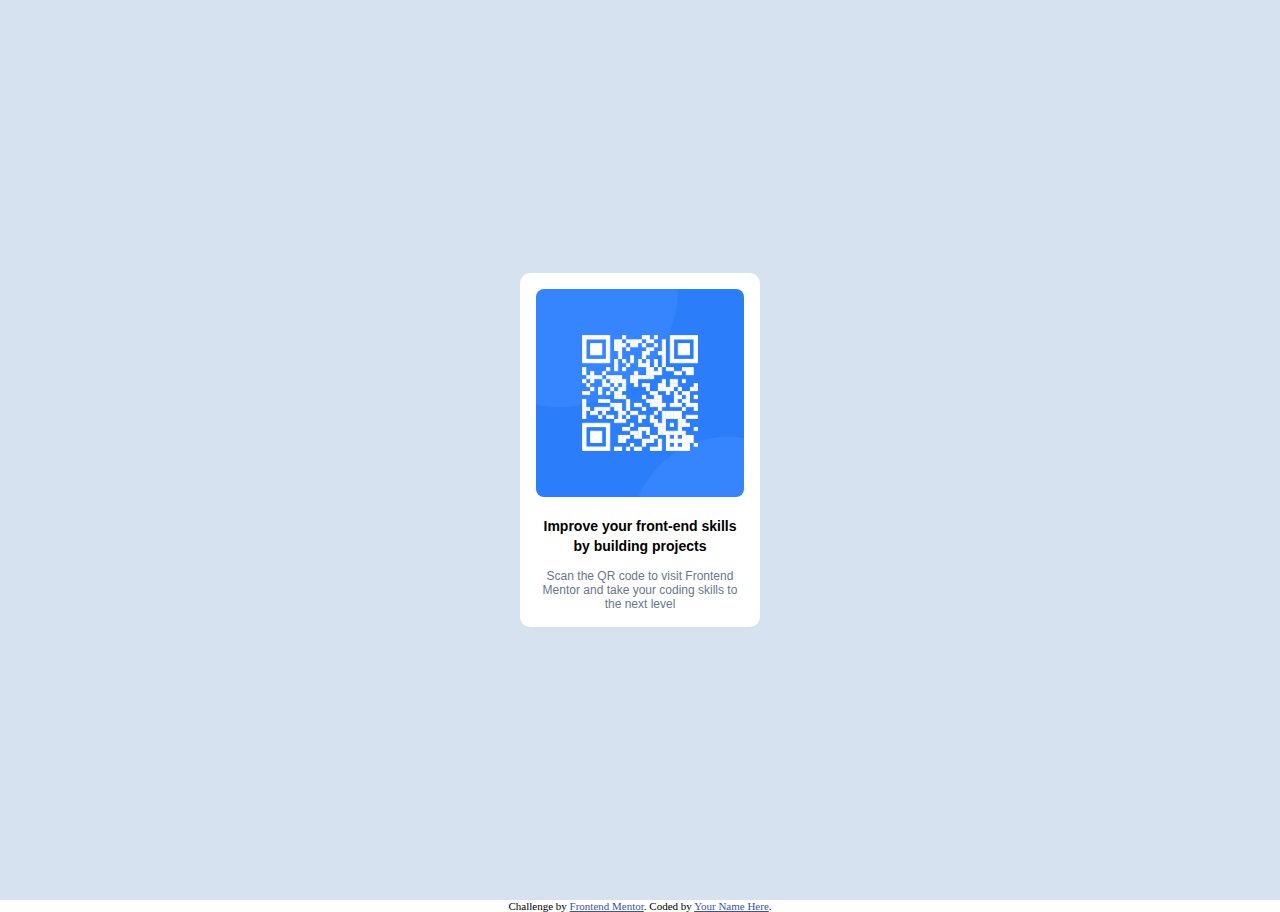
<file: qr-code-component-main/index.html>
<!DOCTYPE html>
<html lang="en">
  <head>
    <meta charset="UTF-8" />
    <meta name="viewport" content="width=device-width, initial-scale=1.0" />
    <!-- displays site properly based on user's device -->
<link rel="stylesheet" href="style.css">
    <link
      rel="icon"
      type="image/png"
      sizes="32x32"
      href="./images/favicon-32x32.png"
    />

    <title>Frontend Mentor | QR code component</title>

    <!-- Feel free to remove these styles or customise in your own stylesheet 👍 -->
    <style>
      .attribution {
        font-size: 11px;
        text-align: center;
      }
      .attribution a {
        color: hsl(228, 45%, 44%);
      }
    </style>
  </head>
  <body>
    <div id="container">
      <div id="card">
        <img src="images/image-qr-code.png" alt="" />
        <div class="content">
          <h1>Improve your front-end skills by building projects</h1>
          <p>
            Scan the QR code to visit Frontend Mentor and take your coding
            skills to the next level
          </p>
        </div>
      </div>
    </div>

    <div class="attribution">
      Challenge by
      <a href="https://www.frontendmentor.io?ref=challenge" target="_blank"
        >Frontend Mentor</a
      >. Coded by <a href="#">Your Name Here</a>.
    </div>
  </body>
</html>
</file>
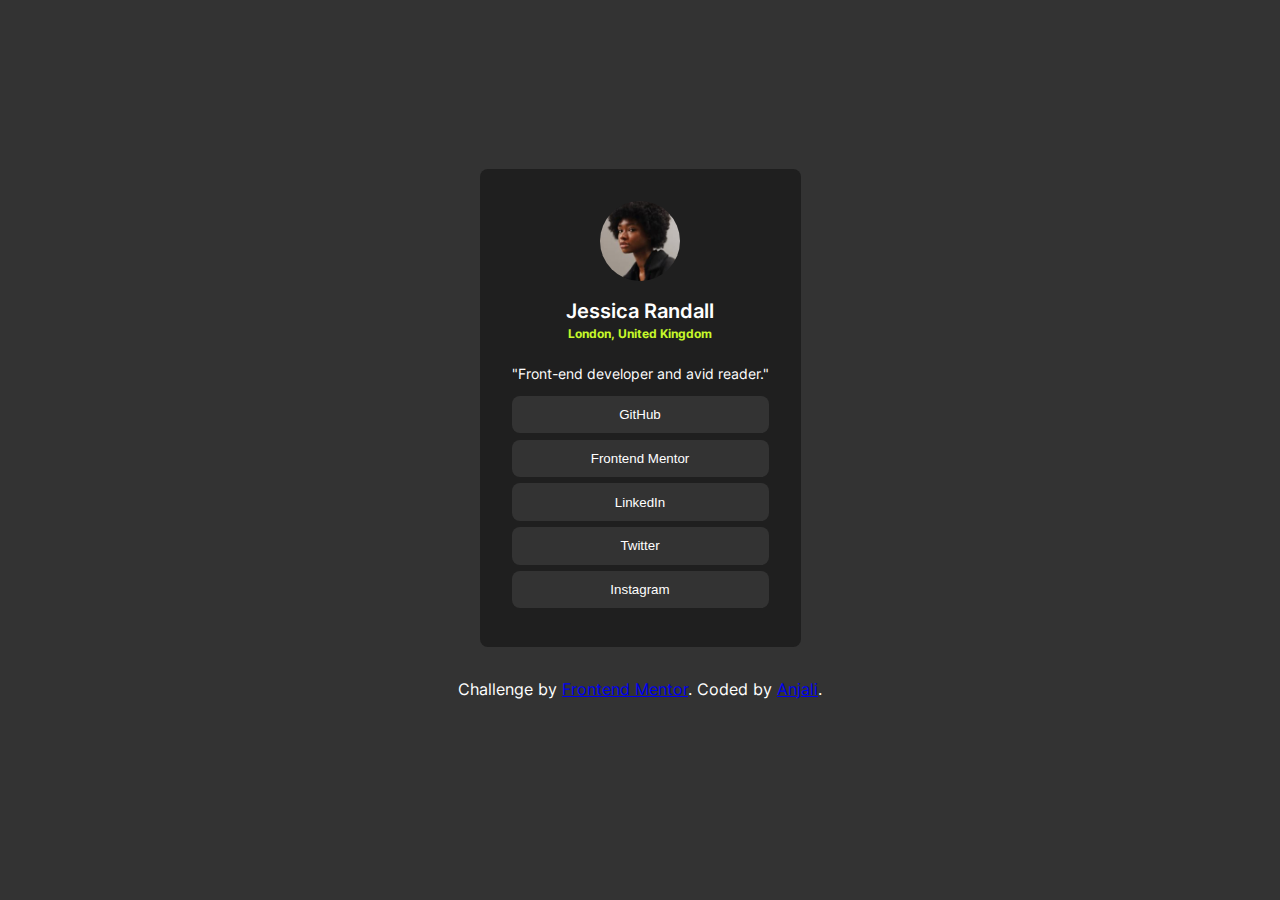
<file: social-links-profile-main/index.html>
<!DOCTYPE html>
<html lang="en">
  <head>
    <meta charset="UTF-8" />
    <meta name="viewport" content="width=device-width, initial-scale=1.0" />
    <link
      rel="icon"
      type="image/png"
      sizes="32x32"
      href="./assets/images/favicon-32x32.png"
    />
<title>Frontend Mentor | Social links profile</title>
    <link rel="stylesheet" href="style.css" />
  </head>
  <body>
    <div id="container">
      <div id="card">
        <div class="profile-pic">
          <img src="assets/images/avatar-jessica.jpeg" alt="" />
        </div>
        <h1>Jessica Randall</h1>
        <h2>London, United Kingdom</h2>
        <p>"Front-end developer and avid reader."</p>
        <button><a href="#">GitHub</a></button>
        <button><a href="#">Frontend Mentor</a></button>
        <button><a href="#">LinkedIn</a></button>
        <button><a href="#">Twitter</a></button>
        <button><a href="#">Instagram</a></button>
      </div>
      <div class="attribution">
      Challenge by
      <a href="https://www.frontendmentor.io?ref=challenge" target="_blank"
        >Frontend Mentor</a
      >. Coded by <a href="#">Anjali</a>.
    </div>
    </div>

    
  </body>
</html>
</file>
<file: qr-code-component-main/style.css>
* {
  box-sizing: border-box;
  margin: 0;
  padding: 0;
}

#container {
  display: flex;
  align-items: center;
  justify-content: center;
  width: 100vw;
  height: 100vh;
  background-color: hsl(212, 45%, 89%);
  font-family: Arial, Helvetica, sans-serif;
}

#card {
  background-color: hsl(0, 0%, 100%);
  padding: 1rem;
  border-radius: 10px;
  text-align: center;
  max-width: 15rem; 
}

#card img {
  width: 100%;       
  border-radius: 8px;
}

#card .content {
  margin-top: 1rem;  }

#card h1 {
  font-size: 14px;
  line-height: 1.4;
  font-weight: 700;
  margin-bottom: 0.8rem;
}

#card p {
  font-size: 12px;
  color: hsl(216, 15%, 48%);
}
</file>
<file: social-links-profile-main/style.css>
@font-face {
    font-family: "font";
    src: url(assets/fonts/Inter-VariableFont_slnt\,wght.ttf);
}

body{
    margin: 0;
    padding: 0;
    box-sizing: border-box;
font-family: "font";
}  

#container{
    display: flex;
    width: 100vw;
    height: 100vh;
     justify-content: center;
    align-items: center;
   background-color:hsl(0, 0%, 20%);
   color: hsl(0, 0%, 100%);
   flex-direction: column;
}
#container #card{
display: flex;
flex-direction: column;
align-items: center;
background-color:hsl(0, 0%, 12%) ;
padding: 2rem;
border-radius: 8px;
}
#card .profile-pic img{
   width: 5rem;
   height: 5rem;
   border-radius: 50%;
 
}
#card h1{
    font-size:20px;
    font-weight: 600;
}
#card h2{
    font-size: 12px;
    color: hsl(75, 94%, 57%);
    margin-top: -10px;
}
#card p{
    font-size: 14px;
}
#card a{
    text-decoration: none;
    color: inherit;
}
#card button{
    width: 100%;
    padding: 0.7rem;
margin-bottom: 0.4rem;
border-radius: 8px;
background-color: hsl(0, 0%, 20%);
border: none;
color: inherit;
}
#card button:hover{
    background-color:hsl(75, 94%, 57%);
    color: hsl(0, 0%, 12%) ;
}

#container .attribution{
    margin: 2rem;
}
</file>
